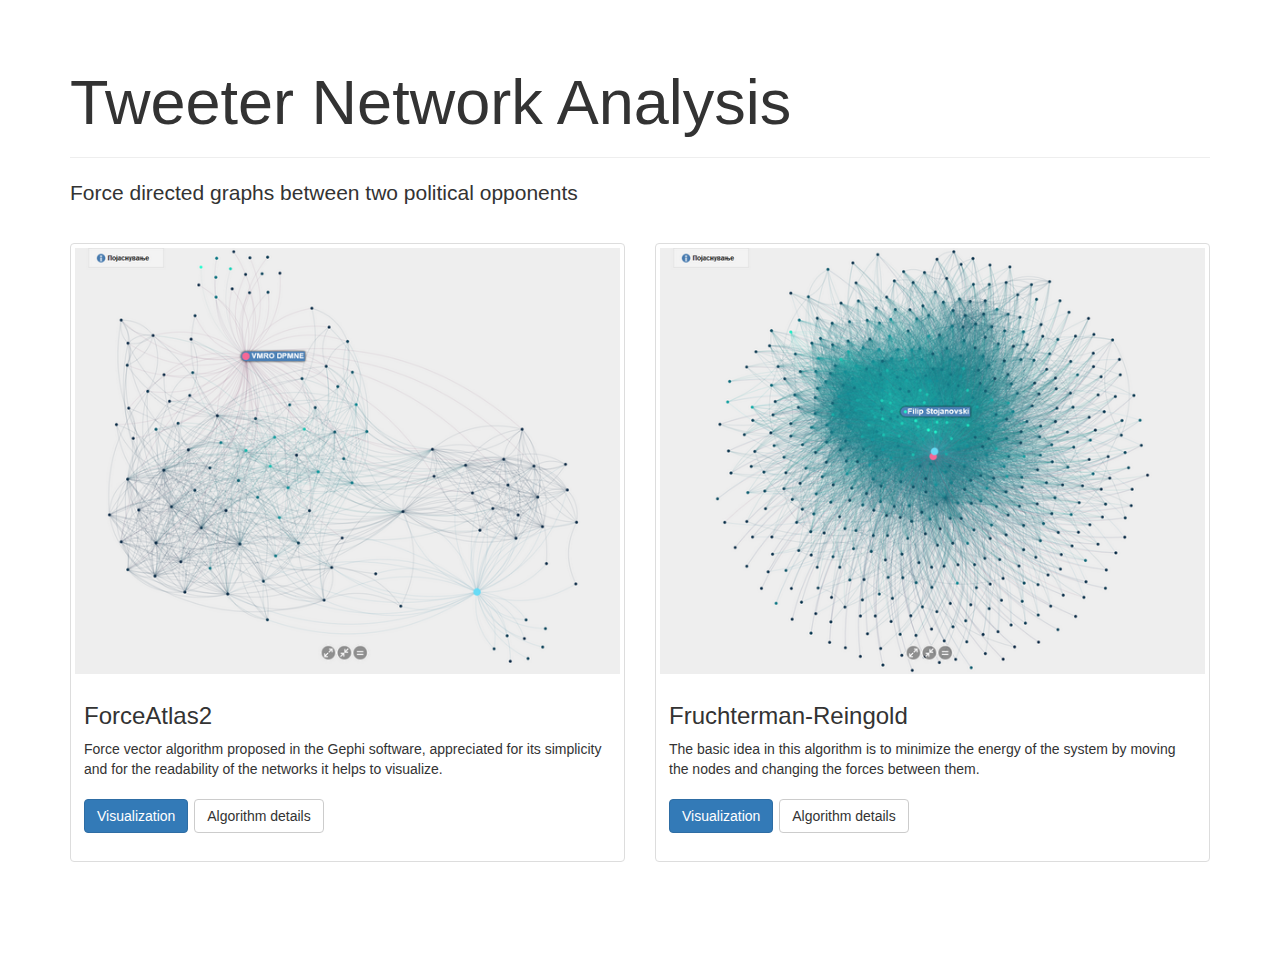
<file: index.html>
<!DOCTYPE html>
<html lang="en">

<head>
    <meta charset="utf-8">
    <meta http-equiv="X-UA-Compatible" content="IE=edge">
    <meta name="viewport" content="width=device-width, initial-scale=1">
    <meta name="google-site-verification" content="rileh6buP3fyCrn9k2Cp_g4HSkj-s7uz2EpbR04zwLk" />

    <title>Tweeter Network Analysis</title>
    <link rel="stylesheet" href="css/bootstrap.min.css">
</head>

<script async src="https://www.googletagmanager.com/gtag/js?id=GA_TRACKING_ID"></script>
<script>
  window.dataLayer = window.dataLayer || [];
  function gtag(){dataLayer.push(arguments);}
  gtag('js', new Date());

  gtag('config', 'UA-50744861-1');
</script>

<body>
    <div style="background:transparent !important" class="jumbotron">
        <div class="container">
            <h1>Tweeter Network Analysis</h1>
            <hr />
            <p>Force directed graphs between two political opponents</p>
            <br />
            <div class="row">
                <div class="col-xs-12 col-sm-6">
                    <div class="thumbnail">
                        <a href="vs_5K/index.html"><img src="images/atlas2.png" alt="ForceAtlas2"></a>
                        <div class="caption">
                            <h3>ForceAtlas2</h3>
                            <div>Force vector algorithm proposed in the Gephi software, appreciated for its simplicity and for the readability of the networks it helps to visualize.</div>
                            <br />
                            <p><a href="vs_5K/index.html" class="btn btn-primary" role="button">Visualization</a>
                                <a href="http://webatlas.fr/tempshare/ForceAtlas2_Paper.pdf‎" class="btn btn-default" role="button">Algorithm details</a>
                            </p>
                        </div>
                    </div>
                </div>
                <div class="col-xs-12 col-sm-6">
                    <div class="thumbnail">
                        <a href="vs_common/index.html"><img src="images/fruchterman_reingold.png" alt="Fruchterman-Reingold"></a>
                        <div class="caption">
                            <h3>Fruchterman-Reingold</h3>
                            <div>The basic idea in this algorithm is to minimize the energy of the system by moving the nodes and changing the forces between them.</div>
                            <br />
                            <p><a href="vs_common/index.html" class="btn btn-primary" role="button">Visualization</a>
                                <a href="http://citeseer.ist.psu.edu/viewdoc/download;jsessionid=19A8857540E8C9C26397650BBACD5311?doi=10.1.1.13.8444&rep=rep1&type=pdf" class="btn btn-default" role="button">Algorithm details</a></p>
                        </div>
                    </div>
                </div>
            </div>
        </div>
    </div>
</body>

</html>
</file>
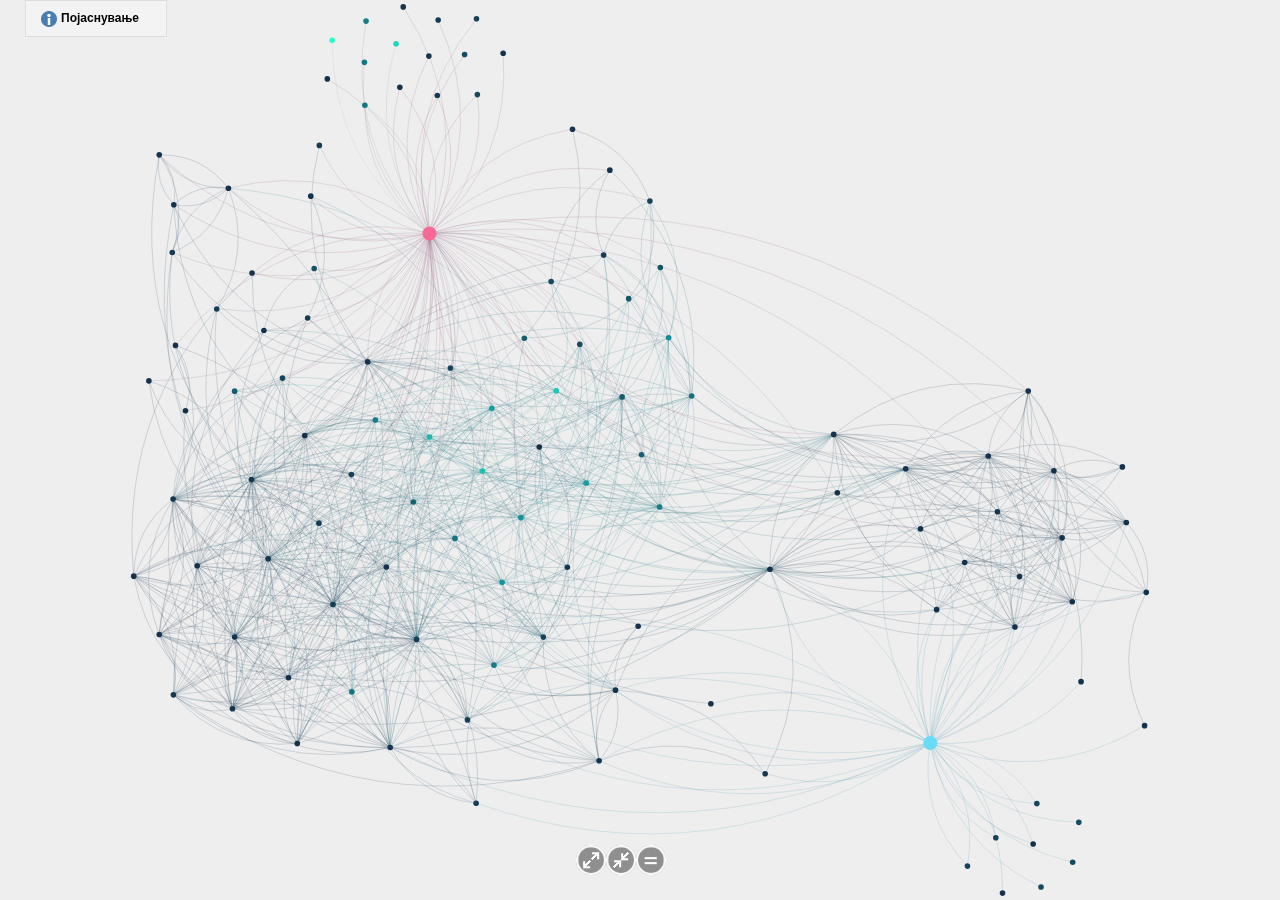
<file: vs_5K/index.html>
﻿<!DOCTYPE html>
<html>
<head>
  <meta http-equiv="Content-Type" content="text/html; charset=UTF-8" />
  <meta charset="utf-8">
  <meta name="viewport" content="width=device-width,height=device-height,initial-scale=1,user-scalable=no" />
  <meta http-equiv="X-UA-Compatible" content="IE=Edge" />
  <title>Мрежен дијаграм</title>
  <!--[if IE]><script type="text/javascript" src="js/excanvas.js"></script><![endif]--> <!-- js/default.js -->
  <script src="../js/jquery/jquery.min.js" type="text/javascript"></script>
  <script src="../js/sigma/sigma.min.js" type="text/javascript" language="javascript"></script>
  <script src="../js/sigma/sigma.parseJson.js" type="text/javascript" language="javascript"></script>
    <script src="../js/fancybox/jquery.fancybox.pack.js" type="text/javascript" language="javascript"></script>
  <script src="../js/main.js" type="text/javascript" language="javascript"></script>
  <link rel="stylesheet" type="text/css" href="../js/fancybox/jquery.fancybox.css"/>
  <link rel="stylesheet" href="../css/style.css" type="text/css" media="screen" />
  <link rel="stylesheet" media="screen and (max-height: 770px)" href="../css/tablet.css" />
</head>

<body>
  <div class="sigma-parent">
    <div class="sigma-expand" id="sigma-canvas"></div>
  </div>
  <div id="mainpanel">
    <div class="col">
      <div class="info cf">
        <dl>
          <dt class="moreinformation"></dt>
          <dd class="line"><a href="#information" class="line fb">Појаснување</a></dd>
        </dl>
      </div>
    </div>
  </div>
  <div id="information"></div>
  <div id="zoom">
      <div class="z" rel="in" title="Зголеми"></div> <div class="z" rel="out" title="Намали"></div> <div class="z" rel="center" title="Целосен приказ"></div>
  </div>
  <div id="attributepane">
    <div class="text">
      <div title="Затвори" class="left-close returntext">
        <div class="c cf">
          <span>Назад кон целосен приказ</span>
        </div>
      </div>
      <div class="headertext">
        <span>Информативен панел</span>
      </div>
      <div class="nodeattributes">
        <div class="name"></div>
        <div class="data"></div>
        <div class="p">Врски:</div>
        <div class="link">
          <ul>
          </ul>
        </div>
    </div>
    </div>
  </div>
  <script>
    (function(i,s,o,g,r,a,m){i['GoogleAnalyticsObject']=r;i[r]=i[r]||function(){
    (i[r].q=i[r].q||[]).push(arguments)},i[r].l=1*new Date();a=s.createElement(o),
    m=s.getElementsByTagName(o)[0];a.async=1;a.src=g;m.parentNode.insertBefore(a,m)
    })(window,document,'script','//www.google-analytics.com/analytics.js','ga');

    ga('create', 'UA-50763722-1', 'dropboxusercontent.com');
    ga('send', 'pageview');

  </script>
</body>
</html>
</file>
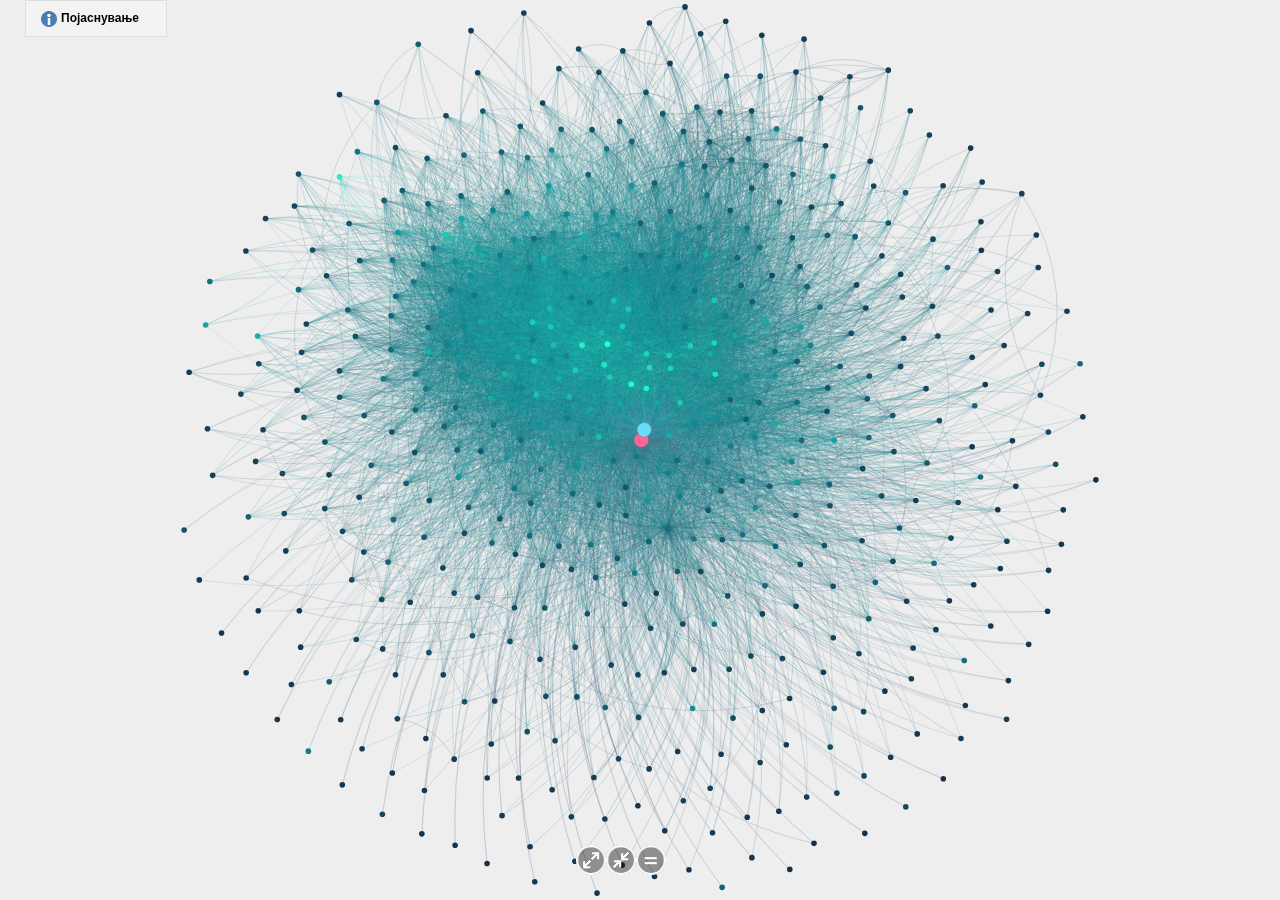
<file: vs_common/index.html>
<!DOCTYPE html>
<html>
<head>
  <meta http-equiv="Content-Type" content="text/html; charset=UTF-8" />
  <meta charset="utf-8">
  <meta name="viewport" content="width=device-width,height=device-height,initial-scale=1,user-scalable=no" />
  <meta http-equiv="X-UA-Compatible" content="IE=Edge" />
  <title>Мрежен дијаграм</title>
  <!--[if IE]><script type="text/javascript" src="js/excanvas.js"></script><![endif]--> <!-- js/default.js -->
  <script src="../js/jquery/jquery.min.js" type="text/javascript"></script>
  <script src="../js/sigma/sigma.min.js" type="text/javascript" language="javascript"></script>
  <script src="../js/sigma/sigma.parseJson.js" type="text/javascript" language="javascript"></script>
  <script src="../js/fancybox/jquery.fancybox.pack.js" type="text/javascript" language="javascript"></script>
  <script src="../js/main.js" type="text/javascript" language="javascript"></script>
  <link rel="stylesheet" type="text/css" href="../js/fancybox/jquery.fancybox.css"/>
  <link rel="stylesheet" href="../css/style.css" type="text/css" media="screen" />
  <link rel="stylesheet" media="screen and (max-height: 770px)" href="../css/tablet.css" />
</head>

<body>
  <div class="sigma-parent">
    <div class="sigma-expand" id="sigma-canvas"></div>
  </div>
  <div id="mainpanel">
    <div class="col">
      <div class="info cf">
        <dl>
          <dt class="moreinformation"></dt>
          <dd class="line"><a href="#information" class="line fb">Појаснување</a></dd>
        </dl>
      </div>
    </div>
  </div>
  <div id="information"></div>
  <div id="zoom">
      <div class="z" rel="in" title="Зголеми"></div> <div class="z" rel="out" title="Намали"></div> <div class="z" rel="center" title="Целосен приказ"></div>
  </div>
  <div id="attributepane">
    <div class="text">
      <div title="Затвори" class="left-close returntext">
        <div class="c cf">
          <span>Назад кон целосен приказ</span>
        </div>
      </div>
      <div class="headertext">
        <span>Информативен панел</span>
      </div>
      <div class="nodeattributes">
        <div class="name"></div>
        <div class="data"></div>
        <div class="p">Врски:</div>
        <div class="link">
          <ul>
          </ul>
        </div>
    </div>
    </div>
  </div>
  <script>
    (function(i,s,o,g,r,a,m){i['GoogleAnalyticsObject']=r;i[r]=i[r]||function(){
    (i[r].q=i[r].q||[]).push(arguments)},i[r].l=1*new Date();a=s.createElement(o),
    m=s.getElementsByTagName(o)[0];a.async=1;a.src=g;m.parentNode.insertBefore(a,m)
    })(window,document,'script','//www.google-analytics.com/analytics.js','ga');

    ga('create', 'UA-50767016-1', 'dropboxusercontent.com');
    ga('send', 'pageview');

  </script>
</body>
</html>
</file>
<file: css/style.css>
* {
padding: 0px;
margin: 0px;
}

.cf:before, .cf:after {
	content: "";
	display: table;
}

.cf:after {
	clear: both;
}

.cf {
	zoom: 1;
}

html,body {
	width: 100%;
	height: 100%;
	margin: 0px;
	padding: 0px;
	font-size: 12px;
	font-family: sans-serif;
	line-height:1.25em;
}

.sigma-parent {
	position: relative;
	height: 100%;
}

.sigma-expand {
	position: absolute;
	width: 100%;
	height: 100%;
	top: 0;
	left: 0;
	background-color: #eee;
	background-position: center center;
	background-repeat: no-repeat;
	-webkit-touch-callout: none;
	-webkit-user-select: none;
	-khtml-user-select: none;
	-moz-user-select: none;
	-ms-user-select: none;
	user-select: none;
}

canvas#sigma_bg_1 {
	display: none;
}

#attributepane {
   	display: block;
	display: none;
    position:absolute;
    height:auto;
    bottom:0;
    top:0;
    right:0;
	width: 240px;
	background-color: #fff;
	margin: 0;
	word-wrap: break-word;
	background-color:rgba(248,248,248,0.5);
	border-left: 1px solid #ddd;
	padding: 0px 18px 0px 18px;
	z-index: 1;
}


#attributepane .text {
	height:100%;
}

#attributepane .headertext {
	color: #000;
	margin-bottom: 5px;
	height: 14px;
	border-bottom: 1px solid #999;
	padding: 0px 0 10px 0;
	font-size:16px;
	font-weight:bold;
}


#attributepane .returntext em {
	background-image: url('../images/sprite.png');
	background-repeat: no-repeat;
	display: block;
	width: 20px;
	height: 20px;
	background-position: -91px -13px;
	float: left;
}

#attributepane .returntext span {
	padding-left: 5px;
	display: block;
}

#attributepane .close {
	padding-left: 14px;
	margin-top: 10px;
}

#attributepane .close .c {
	border-top: 2px solid #999;
	padding: 10px 0 14px 0;
}

#attributepane .close em {
background-image: url('../images/sprite.png');
background-repeat: no-repeat;
background-position: -11px -13px;
display: block;
width: 24px;
height: 16px;
float: left;
}

#attributepane .close span {
display: block;
width: 151px;
float: left;
}

#attributepane .nodeattributes {
	display:block;
	height:85%;
	overflow-y: scroll;
	overflow-x: hidden;
	border-bottom:1px solid #999;
}

#attributepane .name {
font-size: 14px;
cursor: default;
padding-bottom: 10px;
padding-top: 18px;
font-weight:bold;
}

#attributepane .data {

}

#attributepane .data .plus {
background-repeat: no-repeat;
background-image: url('../images/sprite.png');
background-position: -171px -122px;
width: 22px;
height: 20px;
float: left;
display: block;
}

#attributepane .link {
padding: 0 0 0 4px;
}

#attributepane .link li {
padding-top: 2px;
cursor:pointer;
}

#attributepane .p {
padding-top: 10px;
font-weight: bold;
font-size:14px;
}

.left-close {
background-image: url('../images/fancybox_sprite.png');
margin-left:-37px;
z-index:99999;
cursor: pointer;
padding-left:31px;
line-height:36px;
background-repeat: no-repeat;
margin-bottom:25px;
font-weight: bold;
font-size:14px;

}

#developercontainer {
	margin-left:25px;
	margin-bottom:25px;
	position:fixed;
	bottom:0;
}

#jisc {
width: 71px;
height: 56px;
background-image: url('../images/jisc-logo-small.png');
background-repeat: no-repeat;
display:inline-block;
}

#jisc span {
	display:none;
}

#oii {
width: 227px;
height: 56px;
background-image: url('../images/oii_text.png');
background-repeat: no-repeat;
display:inline-block;
margin-right:10px;

}

#oii span {
	display:none;
}

#maintitle {
width: 100%;
height: 72px;
background-repeat: no-repeat;
margin-bottom:20px;
}

#maintitle h1 {
display: none;
}

#mainpanel {
margin-left: 25px;
background:#fff;
background-color:rgba(248,248,248,0.5);
border:1px solid #ddd;
z-index:20;
position:fixed;
top:0;
}

#mainpanel .b1 {
padding: 0px 0 0 0;
}

#mainpanel .col {
width: 120px;
padding: 10px 10px 0px 10px;
margin: 0;

}

#title {
font-weight: bold;
}

#titletext {
padding: 6px 0 10px 0;
}

#info {
	padding-bottom:15px;
}


#search {
	border-top: 1px solid #999;
	padding: 20px 0 0px 2px;
}

#search input[name=search] {
border: 1px solid #999;
background-color: #fff;
padding: 5px 7px 4px 7px;
width: 205px;
color: #000;
}

#search input.empty {
color: #000;
}

#search .state {
width: 14px;
height: 14px;
background-image: url('../images/sprite.png');
float: right;
margin-top: 6px;
cursor: pointer;
background-position: -131px -13px;
}

#search .state.searching {
background-position: -11px -13px;
}

#search .results {
	display: none;
/*	border: 1px solid #999;*/
	margin: 6px;
	/*height: 150px;*/
	overflow-y: scroll;
	overflow-x: hidden;
}

#search .results b {
padding-left: 2px;
}

#search .results a {
padding: 1px 2px;
display: block;
cursor: pointer;
text-decoration: none;
color: #000;
}

#search .results a:hover {
background-color: #999;
color: #fff;
}

#attributeselect {
margin: 20px 0 13px 0 ;
-webkit-touch-callout: none;
-webkit-user-select: none;
-khtml-user-select: none;
-moz-user-select: none;
-ms-user-select: none;
user-select: none;
}

#attributeselect .select {
	border: 1px solid #999;
	padding: 5px 7px 4px 7px;
	color: #fff;
	cursor: pointer;
	background-color: #999;
	background-image: url('../images/sprite.png');
	background-repeat: no-repeat;
	background-position: 200px -144px;
}

#attributeselect .close {
background-position: 200px -8px;
}

#attributeselect .list {
	display: none;
	border: 1px solid
	#999;
	padding: 6px;
	height: 150px;
	width: 226px;
	overflow-y: scroll;
	overflow-x: hidden;
	background-color: #999;
	/*position: relative;
		left: 240px;
		bottom: 164px;*/
	position:absolute;
	margin-left: 240px;
	margin-top:-164px;
	color: white;
}

#attributeselect .list a {
display:block;
padding: 2px;
text-decoration: none;
color: #fff;
}

#attributeselect .list a:hover {
background-color: #fff;
color: #000;
}

.link h2 {
font-size: 1em;
padding-top: 1em;
}

#mainpanel dl {
	padding-bottom:10px;
}

#mainpanel h2 {
	font-size:14px;
}

#mainpanel dt {
width: 20px;
height: 20px;
float: left;
background-repeat: no-repeat;
background-image: url('../images/sprite.png');
}

#legend dl {
}

#mainpanel h2 {
	padding-bottom:10px;
}

#legend dd {
margin-bottom: 8px;
color: #000;
}

#mainpanel .infos dd {
margin-bottom: 12px;
}

#mainpanel .node {
background-position: -11px -119px;
}

#mainpanel .edge {
background-position: -51px -122px;
}

#mainpanel .colours {

background-image:url('../images/rainbow.png');

}
#legend .note {
margin-bottom: 8px;

}

#mainpanel .regions {
background-position: -171px -13px;
}

#mainpanel .download {
background-position: -51px -13px;
}

#mainpanel .moreinformation {
background: url('../images/info.png');
background-repeat: no-repeat;
margin-left: 5px;
}

#copyright {
	margin:0 auto;
	position: fixed;
	right: 40px;
	bottom: 25px;
	z-index:0;
}

#copyright a {
color: #000;
}

#copyright .explanation {
display: none;
}

#zoom {
	z-index:999;
	position: fixed;
	left: 45%;
	bottom: 25px;
	margin:0 auto;
	padding: 0;
	-webkit-touch-callout: none;
	-webkit-user-select: none;
	-khtml-user-select: none;
	-moz-user-select: none;
	-ms-user-select: none;
	user-select: none;
	text-align:left;
}

#zoom .z {
	width: 30px;
	height: 30px;
	cursor: pointer;
	float:left;
	background-repeat:no-repeat;
}

#zoom .z[rel=center] {
	background-image: url('../images/zoom_reset.png');
	background-position:center;
}

#zoom .z[rel=in] {
	background-image: url('../images/zoom_in.png');
	background-position:center;
}

#zoom .z[rel=out] {
	background-image: url('../images/zoom_out.png');
	background-position:center;
}

.line {
	font-size: 12px;
	color: #000;
	text-decoration: none;
	font-weight: bold;
	cursor: pointer;
	cursor: hand;
}

#information {
display: none;
background: #fff;
padding: 1px 10px 10px 10px;
}

#information h3 {
margin: 14px 0 4px 0;
}

#information p {
margin: 0 0 4px 0;
}

#information .button {
width: 14px;
height: 14px;
background-image: url('../images/sprite.png');
border: 1px solid #999;
display: inline-block;
*display: inline;
*zoom: 1;
}

#information .button span {
display: none;
}

#information .button.plus {
background-position: -91px -122px;
}

#information .button.moins {
background-position: -131px -122px;
}

#minify {
background-color: #fff;
padding: 4px 4px 4px 25px;
cursor: pointer;
background-image: url('../images/sprite.png');
background-repeat: no-repeat;
background-position: -167px -118px;
position: absolute;
top: 65px;
left: 15px;
display: none;
}

#minifier {
position: absolute;
width: 20px;
height: 16px;
background-image: url('../images/sprite.png');
background-repeat: no-repeat;
background-position: -45px -147px;
cursor: pointer;
display: none;
}
</file>
<file: css/tablet.css>
#developercontainer {
	display:none;
}
</file>
